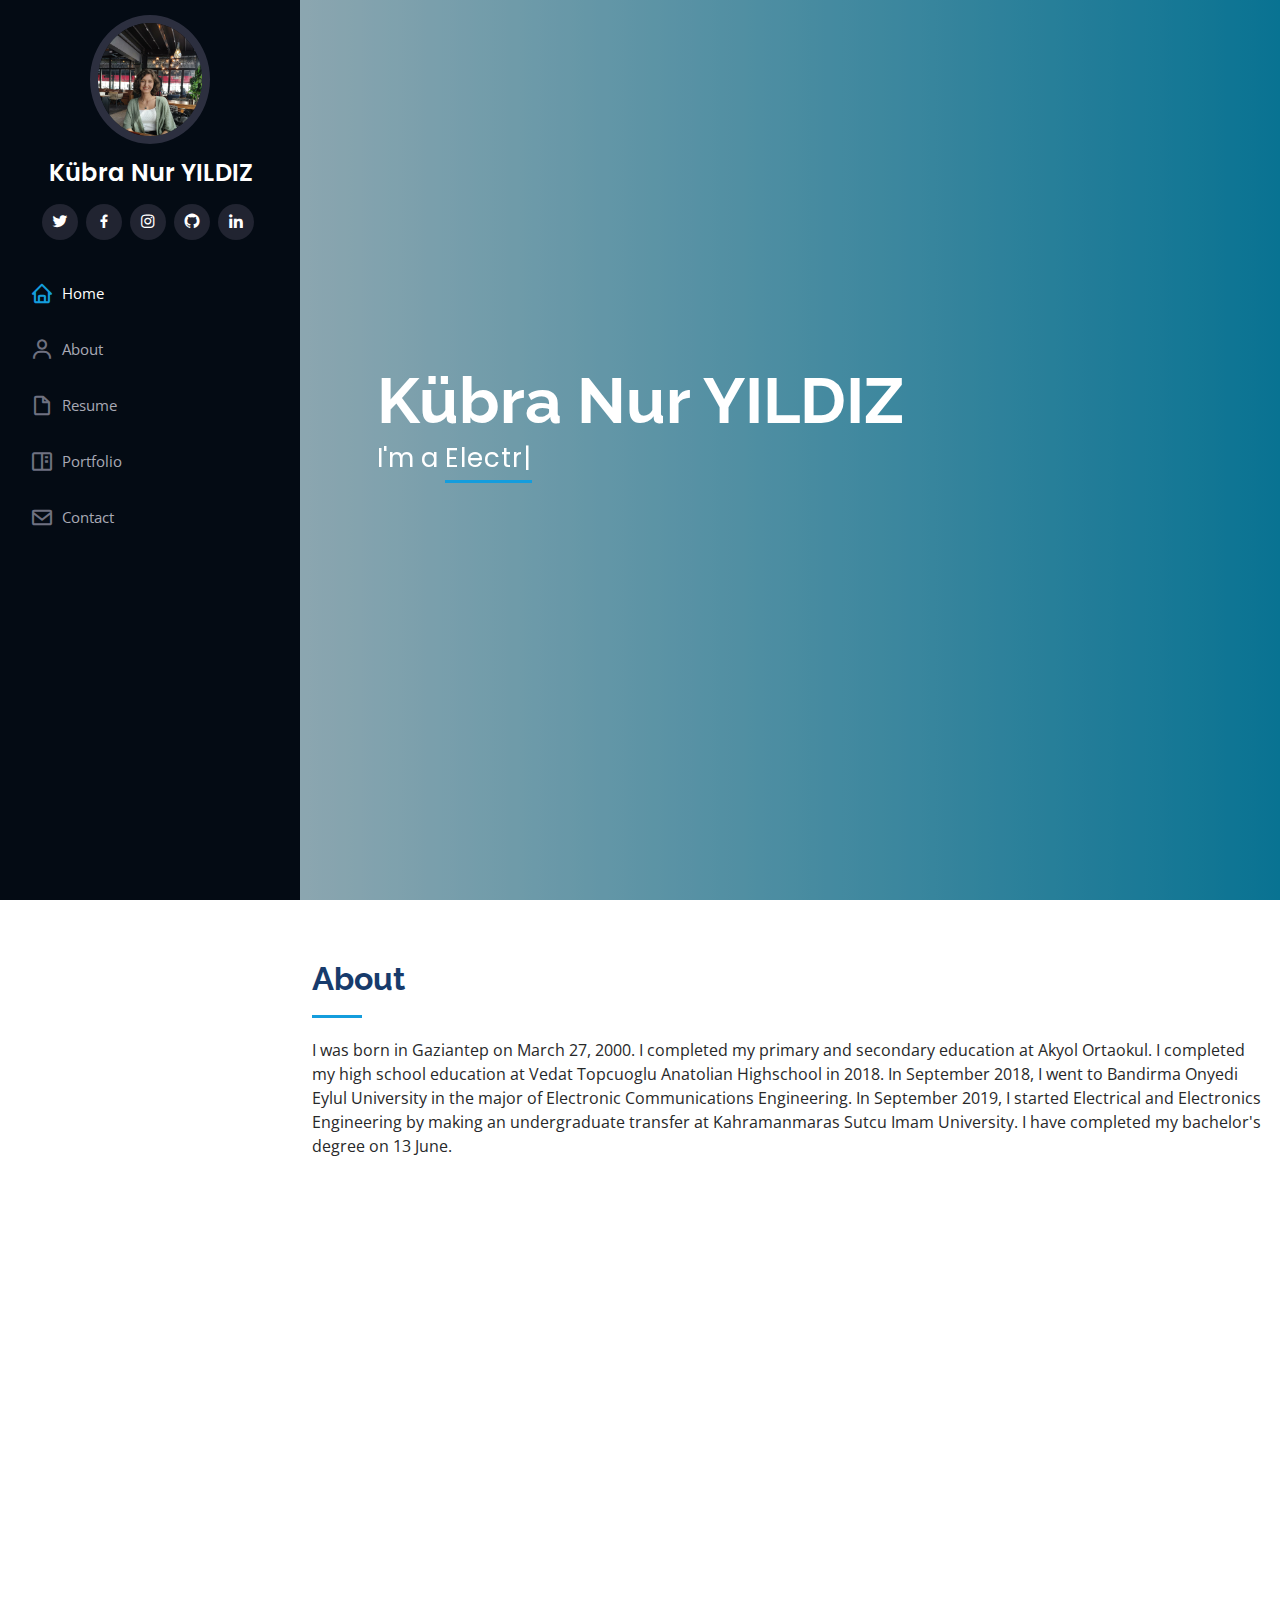
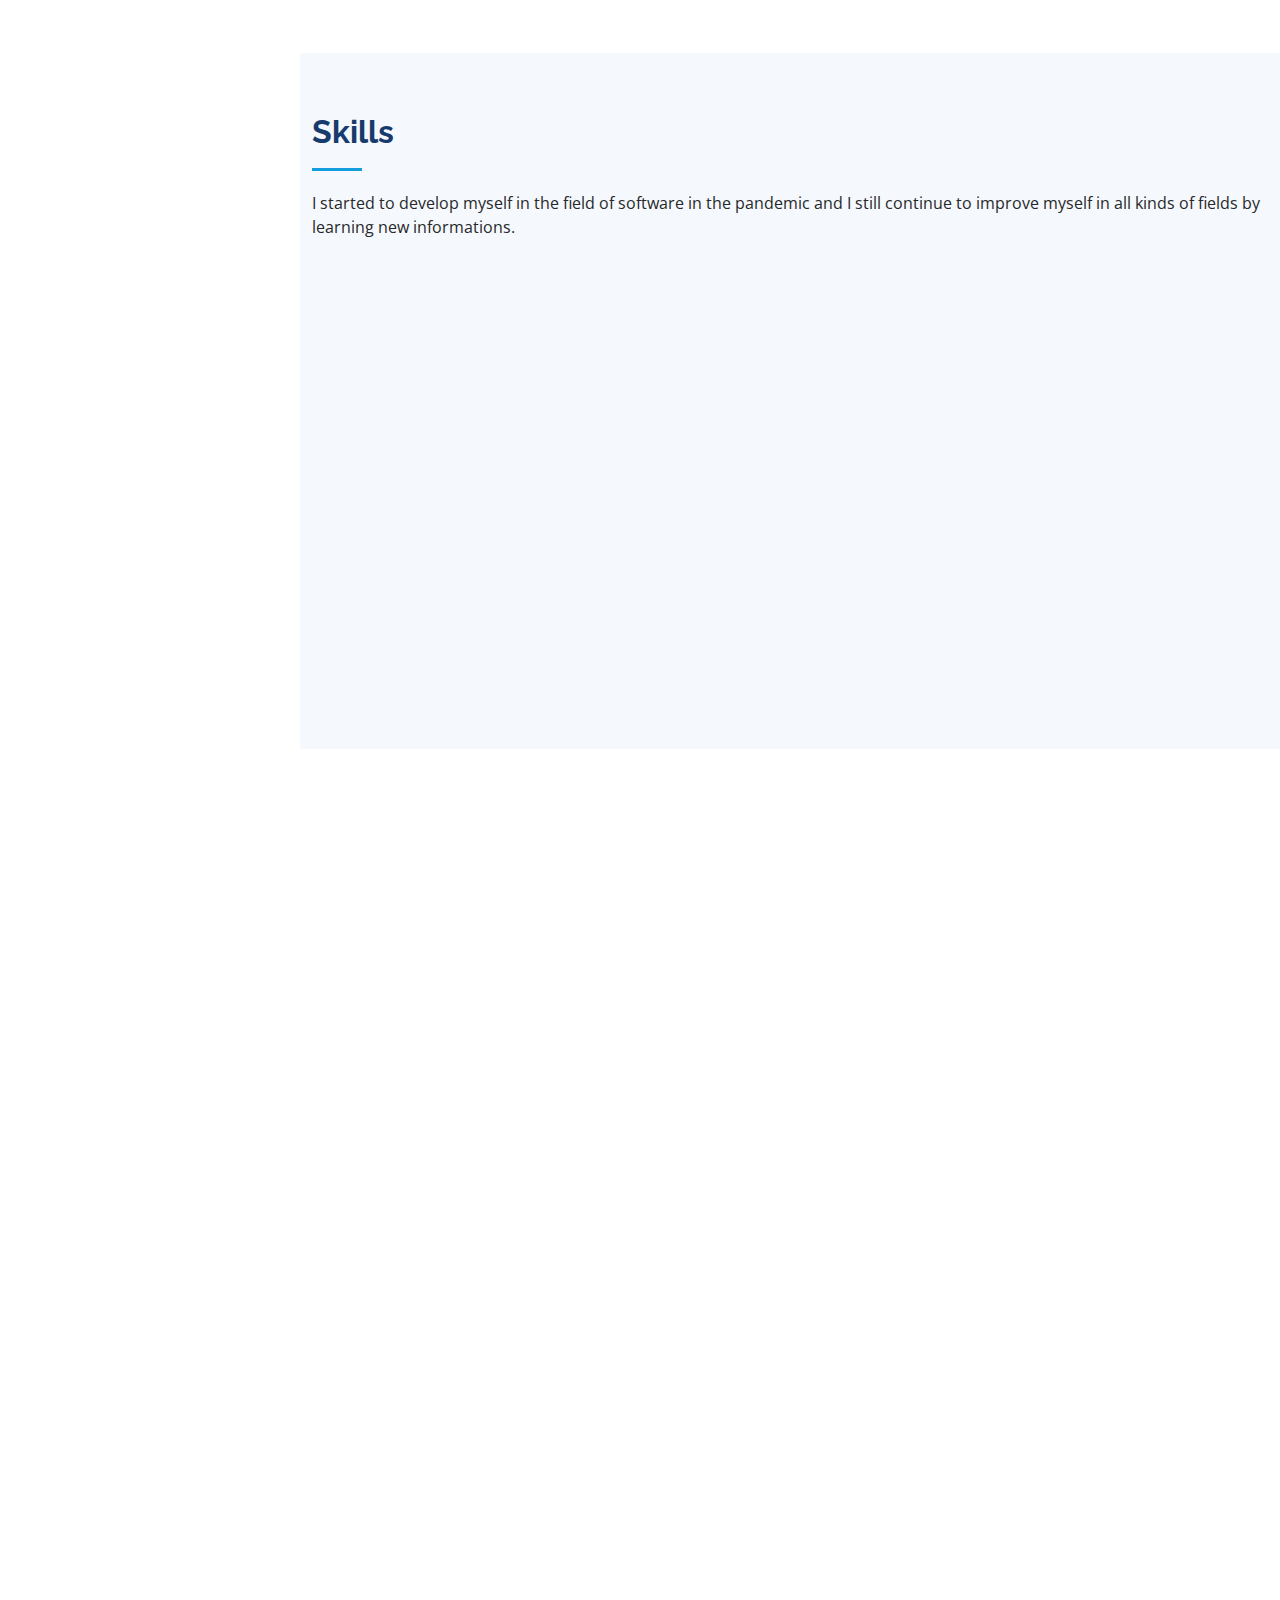
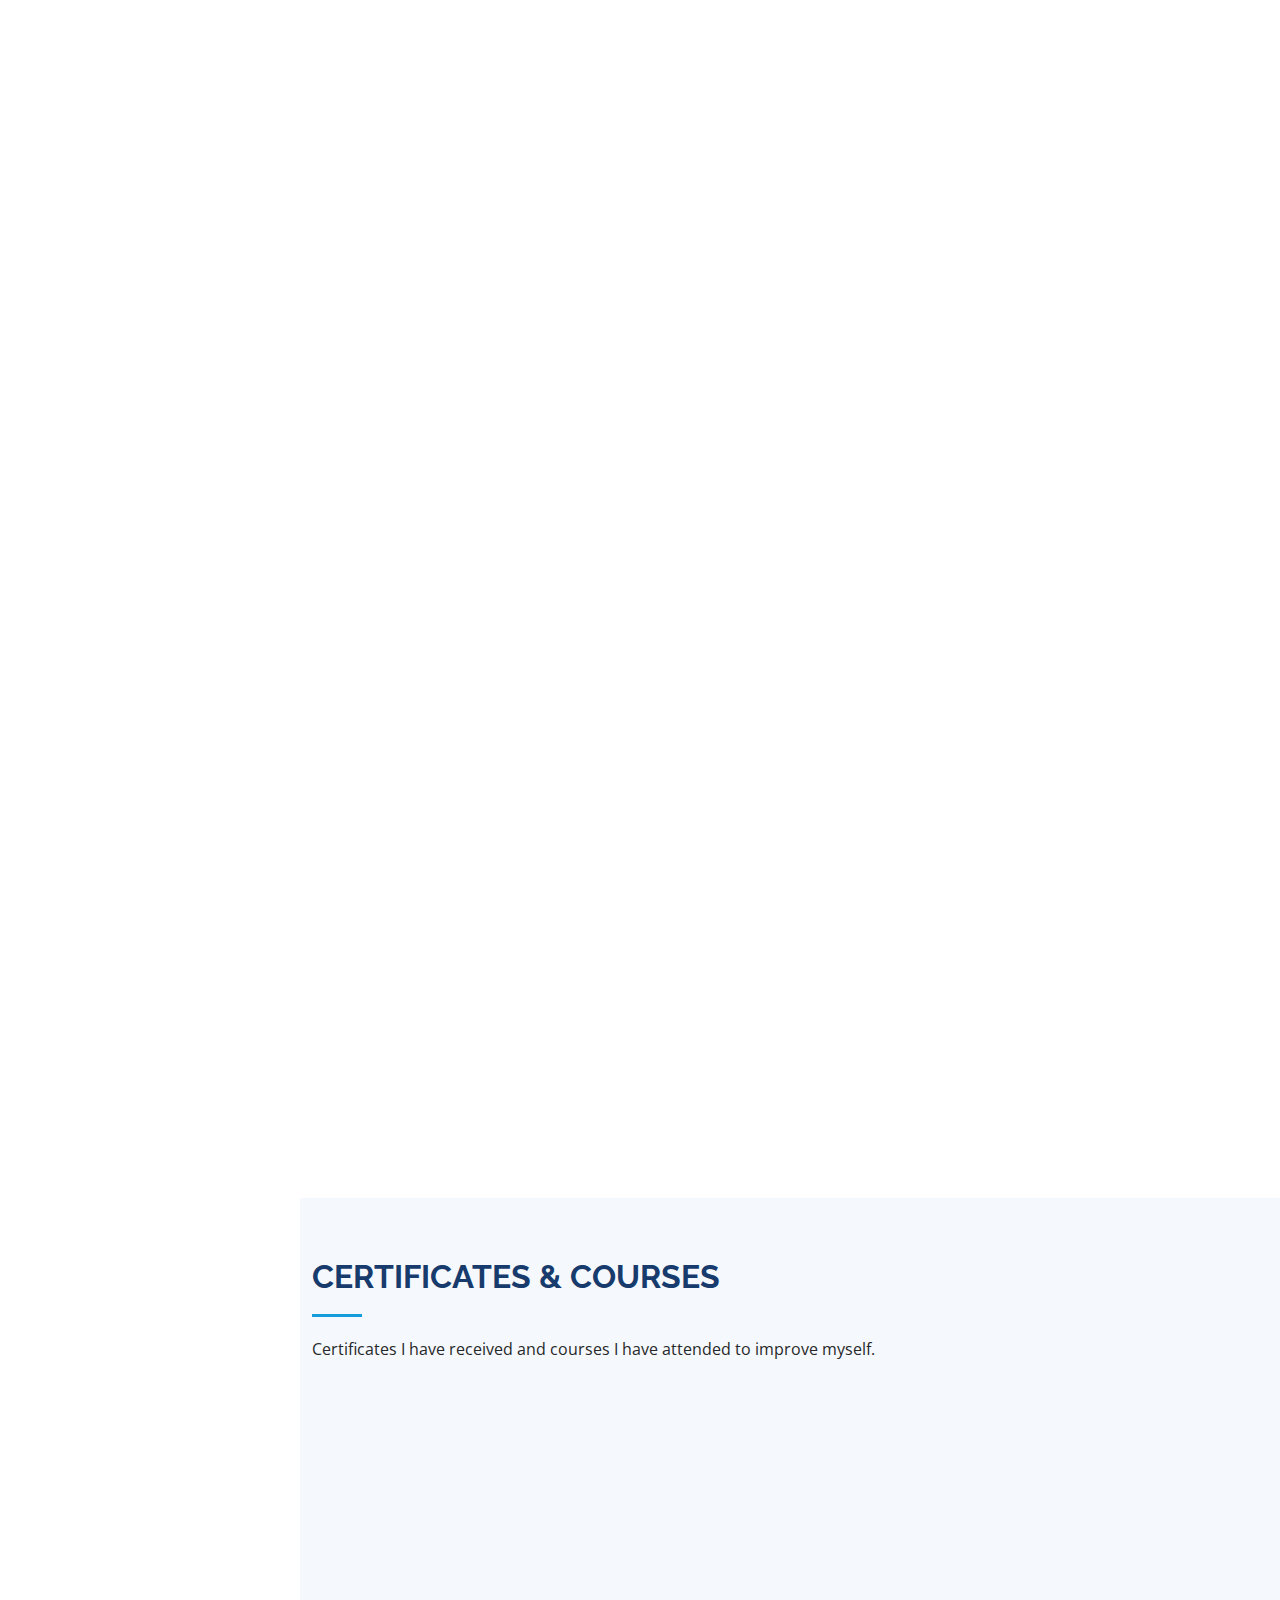
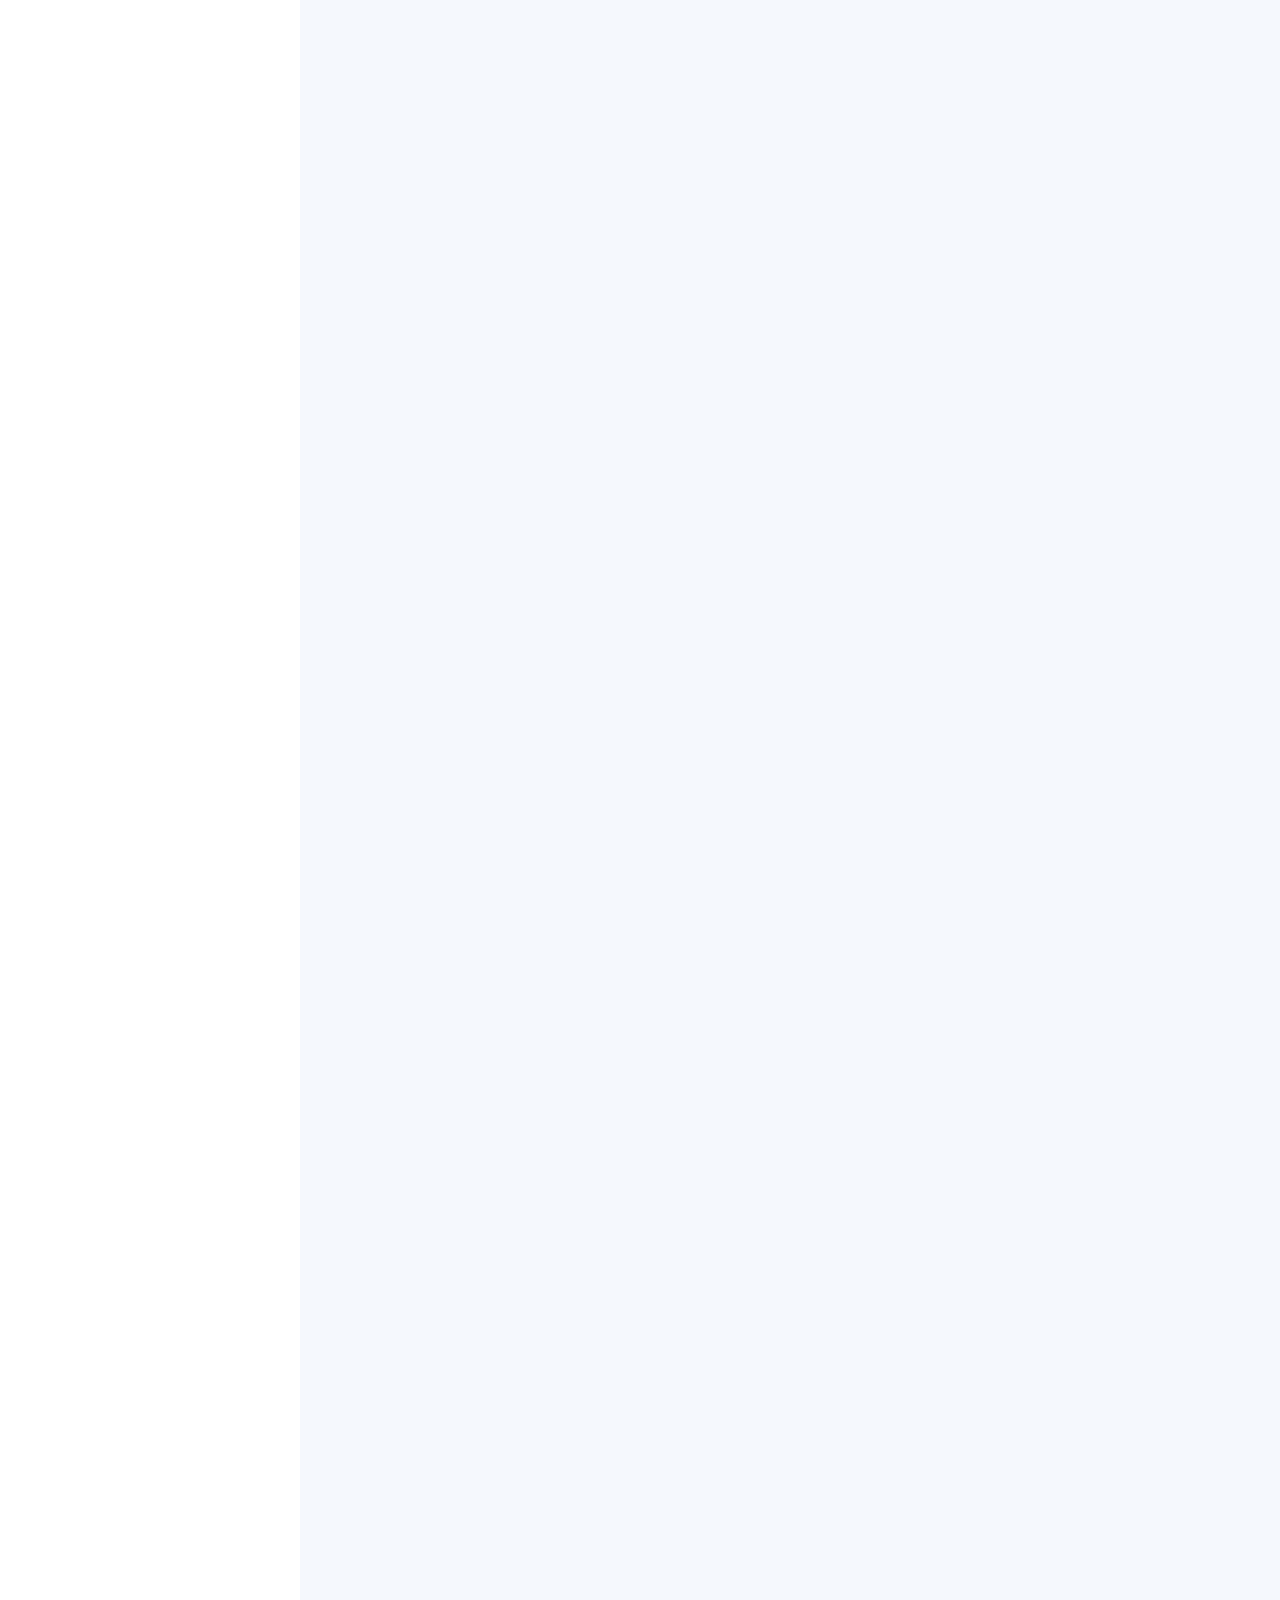
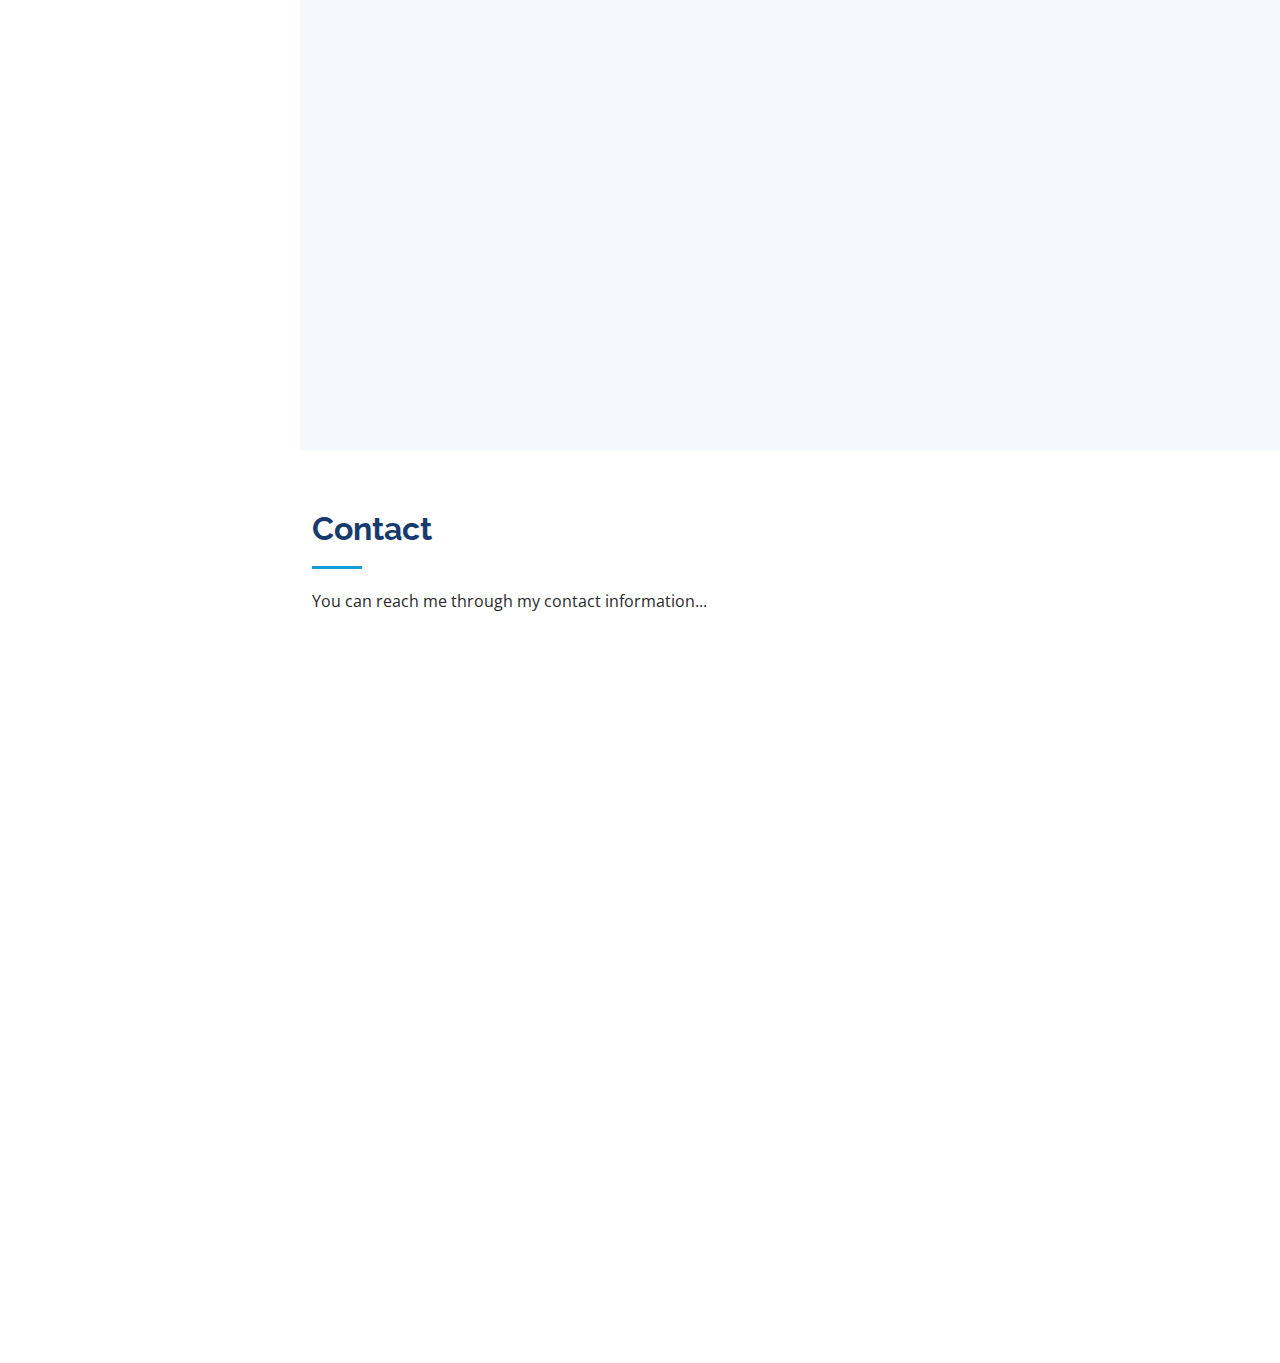
<file: index.html>
<!DOCTYPE html>
<html lang="en">

<head>
  <meta charset="utf-8">
  <meta content="width=device-width, initial-scale=1.0" name="viewport">

  <title>Kübra YILDIZ</title>
  <meta content="" name="description">
  <meta content="" name="keywords">

  <link href="assets/img/1096090.png" rel="icon">
  <link href="assets/img/1096090.png" rel="apple-touch-icon">

  <link
    href="https://fonts.googleapis.com/css?family=Open+Sans:300,300i,400,400i,600,600i,700,700i|Raleway:300,300i,400,400i,500,500i,600,600i,700,700i|Poppins:300,300i,400,400i,500,500i,600,600i,700,700i"
    rel="stylesheet">

  <link href="assets/vendor/aos/aos.css" rel="stylesheet">
  <link href="assets/vendor/bootstrap/css/bootstrap.min.css" rel="stylesheet">
  <link href="assets/vendor/bootstrap-icons/bootstrap-icons.css" rel="stylesheet">
  <link href="assets/vendor/boxicons/css/boxicons.min.css" rel="stylesheet">
  <link href="assets/vendor/glightbox/css/glightbox.min.css" rel="stylesheet">
  <link href="assets/vendor/swiper/swiper-bundle.min.css" rel="stylesheet">

  <link href="assets/css/style.css" rel="stylesheet">


</head>

<body>

  <i class="bi bi-list mobile-nav-toggle d-xl-none"></i>

  <header id="header">
    <div class="d-flex flex-column">

      <div class="profile">
        <img src="assets/img/ky.jpeg" alt="" class="img-fluid rounded-circle">
        <h1 class="text-light"><a href="index.html">Kübra Nur YILDIZ</a></h1>
        <div class="social-links mt-3 text-center">
          <a href="https://twitter.com/kbrayyildiz" class="twitter"><i class="bx bxl-twitter"></i></a>
          <a href="https://www.facebook.com/profile.php?id=100003188577427" class="facebook"><i
              class="bx bxl-facebook"></i></a>
          <a href="https://www.instagram.com/kbrayyildiz/?next=%2F" class="instagram"><i
              class="bx bxl-instagram"></i></a>
          <a href="https://github.com/kubrayyildiz" class="github"><i class="bx bxl-github"></i></a>
          <a href="https://www.linkedin.com/in/k%C3%BCbra-y%C4%B1ld%C4%B1z-6530011b2/" class="linkedin"><i
              class="bx bxl-linkedin"></i></a>
        </div>
      </div>

      <nav id="navbar" class="nav-menu navbar">
        <ul>
          <li><a href="#hero" class="nav-link scrollto active"><i class="bx bx-home"></i> <span>Home</span></a></li>
          <li><a href="#about" class="nav-link scrollto"><i class="bx bx-user"></i> <span>About</span></a></li>
          <li><a href="#resume" class="nav-link scrollto"><i class="bx bx-file-blank"></i> <span>Resume</span></a></li>
          <li><a href="#portfolio" class="nav-link scrollto"><i class="bx bx-book-content"></i>
              <span>Portfolio</span></a></li>
          <li><a href="#contact" class="nav-link scrollto"><i class="bx bx-envelope"></i> <span>Contact</span></a></li>
        </ul>
      </nav>
    </div>
  </header>

  <section id="hero" class="d-flex flex-column justify-content-center align-items-center">
    <div class="hero-container" data-aos="fade-in">
      <h1>Kübra Nur YILDIZ</h1>
      <p>I'm a <span class="typed" data-typed-items="Electrical-Electronics Engineer,Web Developer"></span></p>
    </div>
  </section>

  <main id="main">

    <section id="about" class="about">
      <div class="container">

        <div class="section-title">
          <h2>About</h2>
          <p>I was born in Gaziantep on March 27, 2000. I completed my primary and secondary education at Akyol
            Ortaokul. I completed my high school education at Vedat Topcuoglu Anatolian Highschool in 2018. In September 2018,
            I went to Bandirma Onyedi Eylul University in the major of Electronic Communications Engineering. In September 2019, I started
            Electrical and Electronics Engineering by making an undergraduate transfer at Kahramanmaras Sutcu Imam University.
            I have completed my bachelor's degree on 13 June.</p>
        </div>

        <div class="row">
          <div class="col-lg-4" data-aos="fade-right">
            <img src="assets/img/ky-2.jpeg" class="img-fluid" alt="">
          </div>
          <div class="col-lg-8 pt-4 pt-lg-0 content" data-aos="fade-left">
            <h3>Electrical-Electronics Engineer &amp; Web Developer.</h3>
            <p class="fst-italic">
              I graduated from Kahramanmaras Sutcu Imam University on 13 June 2022 as an Electrical and Electronics
              Engineer.
            </p>
            <div class="row">
              <div class="col-lg-6">
                <ul>
                  
                  <li><i class="bi bi-chevron-right"></i> <strong>City:</strong> <span>Turkiye,Bursa</span></li>
                </ul>
              </div>
              <div class="col-lg-6">
                <ul>
                  <li><i class="bi bi-chevron-right"></i> <strong>Email:</strong>
                    <span>kubrayildiz_27@hotmail.com</span>
                  </li>
                </ul>
              </div>
            </div>
           
          </div>
        </div>

      </div>
    </section>
    <section id="skills" class="skills section-bg">
      <div class="container">

        <div class="section-title">
          <h2>Skills</h2>
          <p>I started to develop myself in the field of software in the pandemic and I still continue to improve myself
            in all kinds of fields by learning new informations.</p>
        </div>

        <div class="row skills-content">

          <div class="col-lg-6" data-aos="fade-up">

            <div class="progress">
              <span class="skill">HTML <i class="val">100%</i></span>
              <div class="progress-bar-wrap">
                <div class="progress-bar" role="progressbar" aria-valuenow="100" aria-valuemin="0" aria-valuemax="100">
                </div>
              </div>
            </div>
            <div class="progress">
              <span class="skill">Microsoft Office <i class="val">100%</i></span>
              <div class="progress-bar-wrap">
                <div class="progress-bar" role="progressbar" aria-valuenow="100" aria-valuemin="0" aria-valuemax="100">
                </div>
              </div>
            </div>
            <div class="progress">
              <span class="skill">CSS <i class="val">100%</i></span>
              <div class="progress-bar-wrap">
                <div class="progress-bar" role="progressbar" aria-valuenow="100" aria-valuemin="0" aria-valuemax="100">
                </div>
              </div>
            </div>
            <div class="progress">
              <span class="skill">Ardiuno <i class="val">90%</i></span>
              <div class="progress-bar-wrap">
                <div class="progress-bar" role="progressbar" aria-valuenow="90" aria-valuemin="0" aria-valuemax="100">
                </div>
              </div>
            </div>
            <div class="progress">
              <span class="skill">JavaScript <i class="val">85%</i></span>
              <div class="progress-bar-wrap">
                <div class="progress-bar" role="progressbar" aria-valuenow="85" aria-valuemin="0" aria-valuemax="100">
                </div>
              </div>
            </div>

          </div>

          <div class="col-lg-6" data-aos="fade-up" data-aos-delay="100">

            <div class="progress">
              <span class="skill">React <i class="val">80%</i></span>
              <div class="progress-bar-wrap">
                <div class="progress-bar" role="progressbar" aria-valuenow="80" aria-valuemin="0" aria-valuemax="100">
                </div>
              </div>
            </div>
            <div class="progress">
              <span class="skill">Linux <i class="val">70%</i></span>
              <div class="progress-bar-wrap">
                <div class="progress-bar" role="progressbar" aria-valuenow="70" aria-valuemin="0" aria-valuemax="100">
                </div>
              </div>
            </div>
            <div class="progress">
              <span class="skill">Python <i class="val">60%</i></span>
              <div class="progress-bar-wrap">
                <div class="progress-bar" role="progressbar" aria-valuenow="60" aria-valuemin="0" aria-valuemax="100">
                </div>
              </div>
            </div>
            <div class="progress">
              <span class="skill">C++ <i class="val">50%</i></span>
              <div class="progress-bar-wrap">
                <div class="progress-bar" role="progressbar" aria-valuenow="50" aria-valuemin="0" aria-valuemax="100">
                </div>
              </div>
            </div>
            <div class="progress">
              <span class="skill">Proteus <i class="val">50%</i></span>
              <div class="progress-bar-wrap">
                <div class="progress-bar" role="progressbar" aria-valuenow="50" aria-valuemin="0" aria-valuemax="100">
                </div>
              </div>
            </div>
            <div class="progress">
              <span class="skill">Unity <i class="val">50%</i></span>
              <div class="progress-bar-wrap">
                <div class="progress-bar" role="progressbar" aria-valuenow="50" aria-valuemin="0" aria-valuemax="100">
                </div>
              </div>
            </div>
            <div class="progress">
              <span class="skill">Ros <i class="val">40%</i></span>
              <div class="progress-bar-wrap">
                <div class="progress-bar" role="progressbar" aria-valuenow="40" aria-valuemin="0" aria-valuemax="100">
                </div>
              </div>
            </div>
          </div>

        </div>
      </div>
    </section>
   
    <section id="resume" class="resume">
      <div class="container">

        <div class="row">
          <div class="col-lg-6" data-aos="fade-up">
            <h3 class="resume-title">Sumary</h3>
            <div class="resume-item pb-0">
              <h4>Kübra Nur YILDIZ</h4>
              <p><em>I completed my first internship experience in TEIAS 12. Bolge Mudurlugu, and I
                  completed my second internship in SOLEN as electrical and electronics engineer in the
                  crew of maintenance and repair. I have IHA-1 licence that I took before pandemic. I
                  have started to improve myself about software in the pandemic season. I worked in the
                  software firm on the topics of HTML, CSS, JS in season of the last grade at the university,
                  and I have countinued to improve my software skills and then I attended the course of
                  Digital Transformation of 12 weeks that have an agreement of the Gaziantep Chamber of
                  Industry with GIZ. By this means, I had a work opportunity in the crew of R&D Engineer of Boyar
                  Kimya. But right now, I am not thinking of a city change for a new job, a new start, by quitting my job due to the 6 February earthquake. I'm an open-minded about
                  research, criticism and improving and I trust my discipline. And also I'm an open to learning person. I'm very
                  interested in electricity or electric topics. Thank you very much.</em></p>
              <ul>
                <li>Turkiye,Bursa</li>
                <li>kubrayildiz_27@hotmail.com</li>
              </ul>
            </div>

            <h3 class="resume-title">Education</h3>
            <div class="resume-item">
              <h4>Bachelor of Electrical &amp; Electronics Engineer</h4>
              <h5>2019 - 2022</h5>
              <p><em>KahramanMaraş Sütçü İmam University,KahramanMaraş</em></p>
            </div>
            <div class="resume-item">
              <h4>Bachelor of Electronics &amp; Comminication Engineer</h4>
              <h5>2018 - 2019</h5>
              <p><em>Bandirma Onyedi Eylül University,Balikesir</em></p>
            </div>
            <h3 class="resume-title">Graduation Project</h3>
            <div class="resume-item">
        
              <p><em>The device of the forest fire detection:</h5>The device of the forest fire detection
                I connected the fire sensors to the esp 9286 card, which is the wifi module NodeMCU, so
                that I provided to receive the notifications to the phone</em></p>
            </div>
          
          </div>
          <div class="col-lg-6" data-aos="fade-up" data-aos-delay="100">
            <h3 class="resume-title">Professional Experience</h3>
            <div class="resume-item">
              <h4>TMMPRESS
              </h4>
              <h5>Project Engineer</h5>
              <h5>March 2023 - I'm still working
                </h4>
                <p><em>Bursa,Kayapa </em></p>
                <ul>
                  <li>I started to work as a project engineer at Tmmpress maintenance and repair company.</li>
                 
                </ul>
            </div>
            <div class="resume-item">
              <h4>SERA MEKATRONİK
              </h4>
              <h5>Electrical-Electronics Engineer</h5>
              <h5>January 2023 - February 2023
                </h4>
                <p><em>Gaziantep,Sehitkamil </em></p>
                <ul>
                  <li>I left the sales engineer position due to the 6 February 2023 earthquake. I had a short period of experience in preparing proposals for the sale of Tumurly brand wind turbines, of which we are the distributor.</li>
                 
                </ul>
            </div>
            <div class="resume-item">
              <h4>T3 VAKFI
              </h4>
              <h5>CYBER SECURITY  &amp; ENERGY TECHNOLOGIES TRAINER</h5>
              <h5>November 2022- April 2023
                </h4>
                <p><em>Gaziantep,Sahinbey </em></p>
                <ul>
                  <li>In my spare time, I give the lessons of cyber security as online lessons and I give the lesson of energy technologies as face-to-face to secondary school students in total of 8 hours a week. </li>
                </ul>
            </div>
           
            <div class="resume-item">
              <h4>BOYAR KİMYA
              </h4>
              <h5>R&D Engineer</h5>
              <h5>June 2022- December 2022
                </h4>
                <p><em>Gaziantep,Şehitkamil </em></p>
                <ul>
                  <li>I have taken actions to reduce costs for existing products or to extend these lifestyles.</li>
                  <li>Conducted market research and trend analysis. </li>
                  <li>I developed products suitable for trends.</li>
                  <li>I managed the new designs and product managements.</li>
                  <li>I coordinated with the relevant department.</li>
                </ul>
            </div>

            <div class="resume-item">
              <h4>HEXAOPS
              </h4>
              <h5>Web Developer</h5>
              <h5>September 2021- February 2022
                </h4>
                <p><em>Kahramanmaras,Dulkadiroglu </em></p>
                <ul>
                  <li>I experienced and gained knowledge about HTML, CSS, JS,REACT in this place where I work as
                    volunteer.</li>
                </ul>
            </div>
            <div class="resume-item">
              <h4>ŞÖLEN ÇİKOLATA
              </h4>
              <h5>Intern Engineer</h5>
              <h5>July 2021 – September 2021
                </h4>
                <p><em>Gaziantep,Sehitkamil </em></p>
                <ul>
                  <li>I completed my obligation and volunteer internship about 2 months in the department of
                    the maintenance and repair. </li>
                  <li>I improved myself by learning the planned maintanance of the equipments and various
                    machines working with electricity alongside of the electricity systems.</li>
                </ul>
            </div>
            <div class="resume-item">
              <h4>TEİAŞ 12.BÖLGE MÜDÜRLÜĞÜ
              </h4>
              <h5>Intern Engineer</h5>
              <h5>June 2020 – July 2020
                </h4>
                <p><em>Gaziantep,Şehitkamil </em></p>
                <ul>
                  <li>I improved myself in this department by being responsible in the integrated with current
                    systems with new business systems design and in the processing in the way of nicely of the
                    systems. </li>
                </ul>
            </div>
          </div>
        </div>

      </div>
    </section>

    <section id="portfolio" class="portfolio section-bg">
      <div class="container">
        <div class="section-title">
          <h2>CERTIFICATES &amp; COURSES</h2>
          <p>Certificates I have received and courses I have attended to improve myself.</p>
        </div>

        <div class="row" data-aos="fade-up">
          <div class="col-lg-12 d-flex justify-content-center">
            <ul id="portfolio-flters">
              <li data-filter="*" class="filter-active">All</li>
              <li data-filter=".filter-CERTIFICATES">CERTIFICATES</li>
              <li data-filter=".filter-COURSES">COURSES</li>
            </ul>
          </div>
        </div>

        <div class="row portfolio-container" data-aos="fade-up" data-aos-delay="100">

          <div class="col-lg-4 col-md-6 portfolio-item filter-CERTIFICATES">
            <div class="portfolio-wrap">
              <img src="assets/img/ky/Arduino_ile_Mikrodenetleyiciler_3_(Sensörden_Veri_Okuma)-Sertifika_77904-1.jpg"
                class="img-fluid" alt="">
              <div class="portfolio-links">
                <a href="assets/img/ky/Arduino_ile_Mikrodenetleyiciler_3_(Sensörden_Veri_Okuma)-Sertifika_77904-1.jpg"
                  data-gallery="portfolioGallery" class="portfolio-lightbox" title="Arduino"><i
                    class="bx bx-plus"></i></a>
              </div>
            </div>
          </div>
          <div class="row portfolio-container" data-aos="fade-up" data-aos-delay="100">

            <div class="col-lg-4 col-md-6 portfolio-item filter-CERTIFICATES">
              <div class="portfolio-wrap">
                <img src="assets/img/ky/unity1.png"
                  class="img-fluid" alt="">
                <div class="portfolio-links">
                  <a href="assets/img/ky/unity1.png"
                    data-gallery="portfolioGallery" class="portfolio-lightbox" title="Unity 101"><i
                      class="bx bx-plus"></i></a>
                </div>
              </div>
            </div>
          <div class="col-lg-4 col-md-6 portfolio-item filter-CERTIFICATES">
            <div class="portfolio-wrap">
              <img src="assets/img/ky/Genel_İş_Sağlığı_ve_Güvenliği_-Sertifika_65389-1.jpg" class="img-fluid" alt="">
              <div class="portfolio-links">
                <a href="assets/img/ky/Genel_İş_Sağlığı_ve_Güvenliği_-Sertifika_65389-1.jpg"
                  data-gallery="portfolioGallery" class="portfolio-lightbox" title="İş Sağlığı ve Güvenliği"><i
                    class="bx bx-plus"></i></a>
              </div>
            </div>
          </div>
          <div class="col-lg-4 col-md-6 portfolio-item filter-CERTIFICATES">
            <div class="portfolio-wrap">
              <img src="assets/img/ky/deneyapsiber.png" class="img-fluid" alt="">
              <div class="portfolio-links">
                <a href="assets/img/ky/deneyapsiber.png"
                  data-gallery="portfolioGallery" class="portfolio-lightbox" title="Siber Güvenlik Eğitmenliği"><i
                    class="bx bx-plus"></i></a>
              </div>
            </div>
          </div>
          <div class="col-lg-4 col-md-6 portfolio-item filter-COURSES">
            <div class="portfolio-wrap">
              <img src="assets/img/ky/gso.jpg.jpeg" class="img-fluid" alt="">
              <div class="portfolio-links">
                <a href="assets/img/ky/gso.jpg.jpeg" data-gallery="portfolioGallery" class="portfolio-lightbox"
                  title="Dijital Dönüşüm Uzmanlığı"><i class="bx bx-plus"></i></a>
              </div>
            </div>
          </div>
          <div class="col-lg-4 col-md-6 portfolio-item filter-CERTIFICATES">
            <div class="portfolio-wrap">
              <img src="assets/img/ky/HTML5_ile_Web_Geli_tirme_Sertifika-1.jpg" class="img-fluid" alt="">
              <div class="portfolio-links">
                <a href="assets/img/ky/HTML5_ile_Web_Geli_tirme_Sertifika-1.jpg" data-gallery="portfolioGallery"
                  class="portfolio-lightbox" title="HTML5"><i class="bx bx-plus"></i></a>
              </div>
            </div>
          </div>
          <div class="col-lg-4 col-md-6 portfolio-item filter-COURSES">
            <div class="portfolio-wrap">
              <img src="assets/img/ky/iha.jpg.jpeg" class="img-fluid" alt="">
              <div class="portfolio-links">
                <a href="assets/img/ky/iha.jpg.jpeg" data-gallery="portfolioGallery" class="portfolio-lightbox"
                  title="İha-1 Ehliyet"><i class="bx bx-plus"></i></a>
              </div>
            </div>
          </div>
          <div class="col-lg-4 col-md-6 portfolio-item filter-COURSES">
            <div class="portfolio-wrap">
              <img src="assets/img/ky/ing.jpg.jpeg" class="img-fluid" alt="">
              <div class="portfolio-links">
                <a href="assets/img/ky/ing.jpg.jpeg" data-gallery="portfolioGallery" class="portfolio-lightbox"
                  title="İngilizce "><i class="bx bx-plus"></i></a>
              </div>
            </div>
          </div>
          <div class="col-lg-4 col-md-6 portfolio-item filter-CERTIFICATES">
            <div class="portfolio-wrap">
              <img src="assets/img/ky/İşe_Alım_Süreci-Sertifika_65703-1.jpg" class="img-fluid" alt="">
              <div class="portfolio-links">
                <a href="assets/img/ky/İşe_Alım_Süreci-Sertifika_65703-1.jpg" data-gallery="portfolioGallery"
                  class="portfolio-lightbox" title="İşe Alım,Mülakat"><i class="bx bx-plus"></i></a>
              </div>
            </div>
          </div>
          <div class="col-lg-4 col-md-6 portfolio-item filter-CERTIFICATES">
            <div class="portfolio-wrap">
              <img src="assets/img/ky/Kübra Nur Yıldız-Arduino101-1.jpg" class="img-fluid" alt="">
              <div class="portfolio-links">
                <a href="assets/img/ky/Kübra Nur Yıldız-Arduino101-1.jpg" data-gallery="portfolioGallery"
                  class="portfolio-lightbox" title="Arduino"><i class="bx bx-plus"></i></a>
              </div>
            </div>
          </div>
          <div class="col-lg-4 col-md-6 portfolio-item filter-CERTIFICATES">
            <div class="portfolio-wrap">
              <img src="assets/img/ky/Kübra Nur Yıldız-React101-1.jpg" class="img-fluid" alt="">
              <div class="portfolio-links">
                <a href="assets/img/ky/Kübra Nur Yıldız-React101-1.jpg" data-gallery="portfolioGallery"
                  class="portfolio-lightbox" title="React"><i class="bx bx-plus"></i></a>
              </div>
            </div>
          </div>
          <div class="col-lg-4 col-md-6 portfolio-item filter-CERTIFICATES">
            <div class="portfolio-wrap">
              <img src="assets/img/ky/Kübra Nur Yıldız-Siber Güvenlik101-1.jpg" class="img-fluid" alt="">
              <div class="portfolio-links">
                <a href="assets/img/ky/Kübra Nur Yıldız-Siber Güvenlik101-1.jpg" data-gallery="portfolioGallery"
                  class="portfolio-lightbox" title="Siber Güvenlik"><i class="bx bx-plus"></i></a>
              </div>
            </div>
          </div>

          <div class="col-lg-4 col-md-6 portfolio-item filter-CERTIFICATES">
            <div class="portfolio-wrap">
              <img src="assets/img/ky/Liderlik_-Sertifika_65705-1.jpg" class="img-fluid" alt="">
              <div class="portfolio-links">
                <a href="assets/img/ky/Liderlik_-Sertifika_65705-1.jpg" data-gallery="portfolioGallery"
                  class="portfolio-lightbox" title="Liderlik"><i class="bx bx-plus"></i></a>
              </div>
            </div>
          </div>

          <div class="col-lg-4 col-md-6 portfolio-item filter-COURSES">
            <div class="portfolio-wrap">
              <img src="assets/img/ky/meb-sertifika-bilgileri-sorgulama-1.jpg" class="img-fluid" alt="">
              <div class="portfolio-links">
                <a href="assets/img/ky/meb-sertifika-bilgileri-sorgulama-1.jpg" data-gallery="portfolioGallery"
                  class="portfolio-lightbox" title="Ardiuno"><i class="bx bx-plus"></i></a>
              </div>
            </div>
          </div>

          <div class="col-lg-4 col-md-6 portfolio-item filter-CERTIFICATES">
            <div class="portfolio-wrap">
              <img src="assets/img/ky/Python_Programlama___1-Sertifika_78993-1.jpg" class="img-fluid" alt="">
              <div class="portfolio-links">
                <a href="assets/img/ky/Python_Programlama___1-Sertifika_78993-1.jpg" data-gallery="portfolioGallery"
                  class="portfolio-lightbox" title="Python"><i class="bx bx-plus"></i></a>
              </div>
            </div>
          </div>

          <div class="col-lg-4 col-md-6 portfolio-item filter-CERTIFICATES">
            <div class="portfolio-wrap">
              <img src="assets/img/ky/Temel_Elektronik-Sertifika_65330-1.jpg" class="img-fluid" alt="">
              <div class="portfolio-links">
                <a href="assets/img/ky/Temel_Elektronik-Sertifika_65330-1.jpg" data-gallery="portfolioGallery"
                  class="portfolio-lightbox" title="Elektronik"><i class="bx bx-plus"></i></a>
              </div>
            </div>
          </div>



        </div>

      </div>
    </section>
    <!-- <section id="resume" class="resume">
      <div class="container">

        <div class="row">
          <div class="col-lg-6" data-aos="fade-up">
            <h3 class="resume-title">Sumary</h3>
            <div class="resume-item pb-0">
              <h4>Kübra Nur YILDIZ</h4>
              <p><em>I completed my first internship experience in TEIAS 12. Bolge Mudurlugu, and I
                  completed my second internship in SOLEN as electrical and electronics engineer in the
                  crew of maintenance and repair. I have IHA-1 licence that I took before pandemic. I
                  have started to improve myself about software in the pandemic season. I worked in the
                  software firm on the topics of HTML, CSS, JS in season of the last grade at the university,
                  and I have countinued to improve my software skills and then I attended the course of
                  Digital Transformation of 12 weeks that have an agreement of the Gaziantep Chamber of
                  Industry with GIZ. By this means, I had a work opportunity in the crew of R&D Engineer of Boyar
                  Kimya. But right now, I am not thinking of a city change for a new job, a new start, by quitting my job due to the 6 February earthquake. I'm an open-minded about
                  research, criticism and improving and I trust my discipline. And also I'm an open to learning person. I'm very
                  interested in electricity or electric topics. Thank you very much.</em></p>
              <ul>
                <li>Turkiye,Gaziantep</li>
                <li>kubrayildiz_27@hotmail.com</li>
              </ul>
            </div>

            <h3 class="resume-title">Education</h3>
            <div class="resume-item">
              <h4>Bachelor of Electrical &amp; Electronics Engineer</h4>
              <h5>2019 - 2022</h5>
              <p><em>KahramanMaraş Sütçü İmam University,KahramanMaraş</em></p>
            </div>
            <div class="resume-item">
              <h4>Bachelor of Electronics &amp; Comminication Engineer</h4>
              <h5>2018 - 2019</h5>
              <p><em>Bandirma Onyedi Eylül University,Balikesir</em></p>
            </div>
            <h3 class="resume-title">Graduation Project</h3>
            <div class="resume-item">
        
              <p><em>The device of the forest fire detection:</h5>The device of the forest fire detection
                I connected the fire sensors to the esp 9286 card, which is the wifi module NodeMCU, so
                that I provided to receive the notifications to the phone</em></p>
            </div>
          
          </div>
          <div class="col-lg-6" data-aos="fade-up" data-aos-delay="100">
            <h3 class="resume-title">Professional Experience</h3>
            <div class="resume-item">
              <h4>SERA MEKATRONİK
              </h4>
              <h5>Electrical-Electronics Engineer</h5>
              <h5>January 2023 - February 2023
                </h4>
                <p><em>Gaziantep,Sehitkamil </em></p>
                <ul>
                  <li>I left the sales engineer position due to the 6 February 2023 earthquake. I had a short period of experience in preparing proposals for the sale of Tumurly brand wind turbines, of which we are the distributor.</li>
                 
                </ul>
            </div>
            <div class="resume-item">
              <h4>T3 VAKFI
              </h4>
              <h5>CYBER SECURITY  &amp; ENERGY TECHNOLOGIES TRAINER</h5>
              <h5>November 2022- March 2023
                </h4>
                <p><em>Gaziantep,Sahinbey </em></p>
                <ul>
                  <li>In my spare time, I give the lessons of cyber security as online lessons and I give the lesson of energy technologies as face-to-face to secondary school students in total of 8 hours a week. </li>
                </ul>
            </div>
           
            <div class="resume-item">
              <h4>BOYAR KİMYA
              </h4>
              <h5>R&D Engineer</h5>
              <h5>June 2022- December 2022
                </h4>
                <p><em>Gaziantep,Şehitkamil </em></p>
                <ul>
                  <li>I have taken actions to reduce costs for existing products or to extend these lifestyles.</li>
                  <li>Conducted market research and trend analysis. </li>
                  <li>I developed products suitable for trends.</li>
                  <li>I managed the new designs and product managements.</li>
                  <li>I coordinated with the relevant department.</li>
                </ul>
            </div>

            <div class="resume-item">
              <h4>HEXAOPS
              </h4>
              <h5>Web Developer</h5>
              <h5>September 2021- February 2022
                </h4>
                <p><em>Kahramanmaras,Dulkadiroglu </em></p>
                <ul>
                  <li>I experienced and gained knowledge about HTML, CSS, JS,REACT in this place where I work as
                    volunteer.</li>
                </ul>
            </div>
            <div class="resume-item">
              <h4>ŞÖLEN ÇİKOLATA
              </h4>
              <h5>Intern Engineer</h5>
              <h5>July 2021 – September 2021
                </h4>
                <p><em>Gaziantep,Sehitkamil </em></p>
                <ul>
                  <li>I completed my obligation and volunteer internship about 2 months in the department of
                    the maintenance and repair. </li>
                  <li>I improved myself by learning the planned maintanance of the equipments and various
                    machines working with electricity alongside of the electricity systems.</li>
                </ul>
            </div>
            <div class="resume-item">
              <h4>TEİAŞ 12.BÖLGE MÜDÜRLÜĞÜ
              </h4>
              <h5>Intern Engineer</h5>
              <h5>June 2020 – July 2020
                </h4>
                <p><em>Gaziantep,Şehitkamil </em></p>
                <ul>
                  <li>I improved myself in this department by being responsible in the integrated with current
                    systems with new business systems design and in the processing in the way of nicely of the
                    systems. </li>
                </ul>
            </div>
          </div>
        </div>

      </div>
    </section> -->
    <section id="testimonials" class="testimonials section-bg">
      <div class="container" data-aos="fade-up">

        <div class="section-title">
          <h2>REFERENCES</h2>
        </div>

        <div class="testimonials-slider swiper" data-aos="fade-up" data-aos-delay="100">
          <div class="swiper-wrapper">

            <div class="swiper-slide">
              <div class="testimonial-item">
                <h3>KORAY TÜMTÜRK</h3>
                <h3>Electrical Maintenance Manager
                </h3>
                <h4>ŞÖLEN GIDA</h4>
                <p>
                  <i class="bx bxs-quote-alt-left quote-icon-left"></i>
                  +90 530 371 6453
                  <i class="bx bxs-quote-alt-right quote-icon-right"></i>
                </p>
              </div>
            </div>
            <div class="swiper-slide">
              <div class="testimonial-item">
                <h3>BENGÜSU YOLDAS</h3>
                <h3>Human Resources Specialist
                </h3>
                <h4>ŞÖLEN GIDA</h4>
                <p>
                  <i class="bx bxs-quote-alt-left quote-icon-left"></i>
                  +90 538 014 2452
                  <i class="bx bxs-quote-alt-right quote-icon-right"></i>
                </p>
              </div>
            </div>

            <div class="swiper-slide">
              <div class="testimonial-item">
                <h3>İDRİS AKTAŞ
                </h3>
                <h3>R&D Manager
                </h3>
                <h4>BOYAR TEKSTİL/EPİK ROBOTİK
                </h4>
                <p>
                  <i class="bx bxs-quote-alt-left quote-icon-left"></i>
                  +90 554 782 3870
                  <i class="bx bxs-quote-alt-right quote-icon-right"></i>
                </p>
              </div>
            </div>
          </div>
          <div class="swiper-pagination"></div>
        </div>

      </div>
    </section>
    <section id="contact" class="contact">
      <div class="container">

        <div class="section-title">
          <h2>Contact</h2>
          <p>You can reach me through my contact information...</p>
        </div>

        <div class="row" data-aos="fade-in">

          <div class="col-lg-5 d-flex align-items-stretch">
            <div class="info">
              <div class="address">
                <i class="bi bi-geo-alt"></i>
                <h4>Location:</h4>
                <p>Bursa,Sahinbey</p>
              </div>

              <div class="email">
                <i class="bi bi-envelope"></i>
                <h4>Email:</h4>
                <p>kubrayildiz_27@hotmail.com</p>
              </div>

             
              <iframe
                src="https://maps.google.com/maps?width=600&amp;height=400&amp;hl=en&amp;q=akkent&amp;t=h&amp;z=14&amp;ie=UTF8&amp;iwloc=B&amp;output=embed"
                frameborder="0" style="border:0; width: 100%; height: 290px;" allowfullscreen></iframe>
            </div>

          </div>

          <div class="col-lg-7 mt-5 mt-lg-0 d-flex align-items-stretch">
            <form action="forms/contact.php" method="post" role="form" class="php-email-form">
              <div class="row">
                <div class="form-group col-md-6">
                  <label for="name">Your Name</label>
                  <input type="text" name="name" class="form-control" id="name" required>
                </div>
                <div class="form-group col-md-6">
                  <label for="name">Your Email</label>
                  <input type="email" class="form-control" name="email" id="email" required>
                </div>
              </div>
              <div class="form-group">
                <label for="name">Subject</label>
                <input type="text" class="form-control" name="subject" id="subject" required>
              </div>
              <div class="form-group">
                <label for="name">Message</label>
                <textarea class="form-control" name="message" rows="10" required></textarea>
              </div>
              <div class="my-3">
                <div class="loading">Loading</div>
                <div class="error-message"></div>
                <div class="sent-message">Your message has been sent. Thank you!</div>
              </div>
              <div class="text-center"><button type="submit">Send Message</button></div>
            </form>
          </div>

        </div>

      </div>
    </section>
  </main>

  <footer id="footer">
    <div class="container">
    </div>
  </footer>

  <a href="#" class="back-to-top d-flex align-items-center justify-content-center"><i
      class="bi bi-arrow-up-short"></i></a>

  <script src="assets/vendor/purecounter/purecounter_vanilla.js"></script>
  <script src="assets/vendor/aos/aos.js"></script>
  <script src="assets/vendor/bootstrap/js/bootstrap.bundle.min.js"></script>
  <script src="assets/vendor/glightbox/js/glightbox.min.js"></script>
  <script src="assets/vendor/isotope-layout/isotope.pkgd.min.js"></script>
  <script src="assets/vendor/swiper/swiper-bundle.min.js"></script>
  <script src="assets/vendor/typed.js/typed.min.js"></script>
  <script src="assets/vendor/waypoints/noframework.waypoints.js"></script>
  <script src="assets/vendor/php-email-form/validate.js"></script>

  <script src="assets/js/main.js"></script>

</body>

</html>
</file>
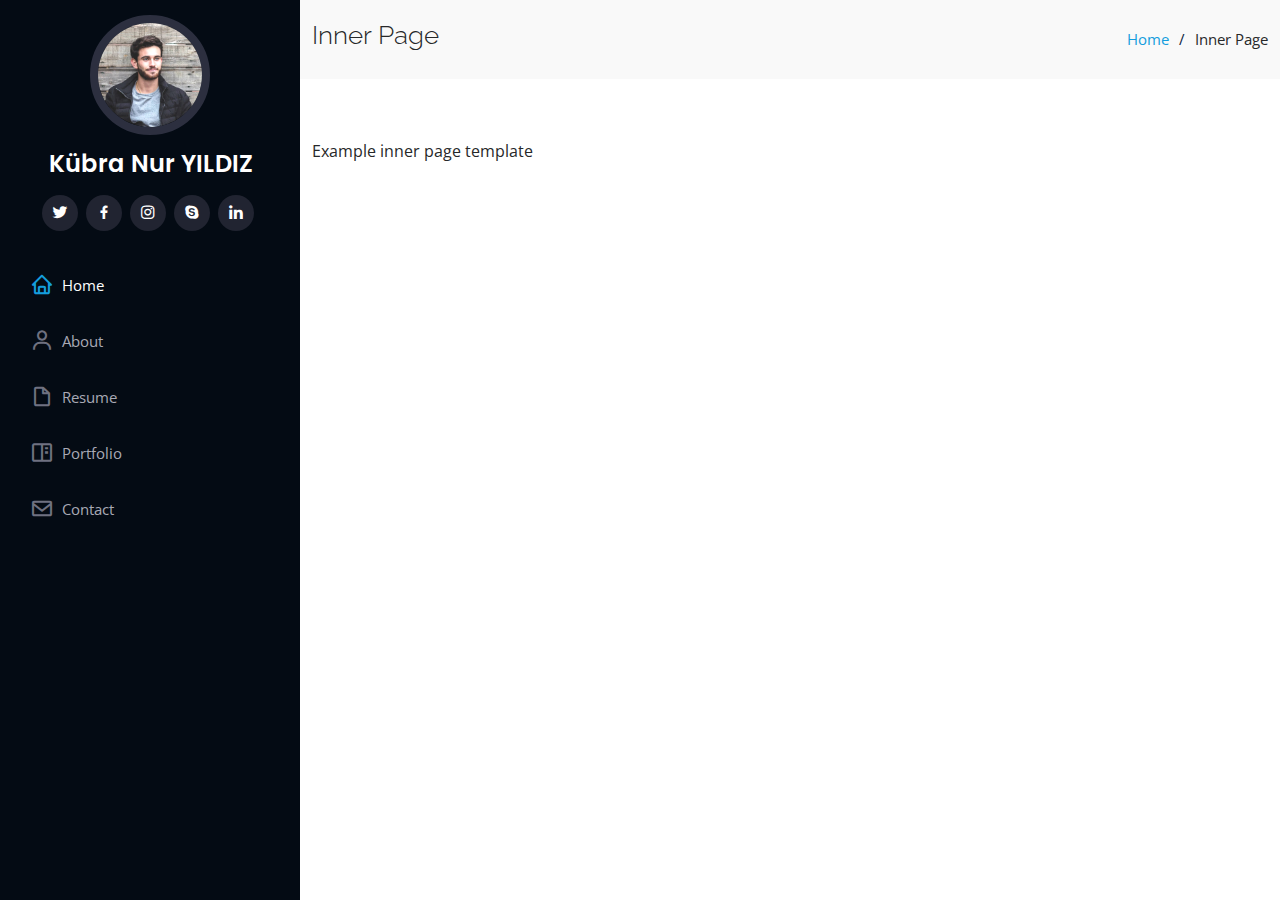
<file: inner-page.html>
<!DOCTYPE html>
<html lang="en">

<head>
  <meta charset="utf-8">
  <meta content="width=device-width, initial-scale=1.0" name="viewport">

  <title>Inner Page - iPortfolio Bootstrap Template</title>
  <meta content="" name="description">
  <meta content="" name="keywords">

  <link href="assets/img/favicon.png" rel="icon">

  <link href="https://fonts.googleapis.com/css?family=Open+Sans:300,300i,400,400i,600,600i,700,700i|Raleway:300,300i,400,400i,500,500i,600,600i,700,700i|Poppins:300,300i,400,400i,500,500i,600,600i,700,700i" rel="stylesheet">

  <link href="assets/vendor/aos/aos.css" rel="stylesheet">
  <link href="assets/vendor/bootstrap/css/bootstrap.min.css" rel="stylesheet">
  <link href="assets/vendor/bootstrap-icons/bootstrap-icons.css" rel="stylesheet">
  <link href="assets/vendor/boxicons/css/boxicons.min.css" rel="stylesheet">
  <link href="assets/vendor/glightbox/css/glightbox.min.css" rel="stylesheet">
  <link href="assets/vendor/swiper/swiper-bundle.min.css" rel="stylesheet">

  <link href="assets/css/style.css" rel="stylesheet">

  
</head>

<body>

  <i class="bi bi-list mobile-nav-toggle d-xl-none"></i>

  <header id="header">
    <div class="d-flex flex-column">

      <div class="profile">
        <img src="assets/img/profile-img.jpg" alt="" class="img-fluid rounded-circle">
        <h1 class="text-light"><a href="index.html">Kübra Nur YILDIZ</a></h1>
        <div class="social-links mt-3 text-center">
          <a href="#" class="twitter"><i class="bx bxl-twitter"></i></a>
          <a href="#" class="facebook"><i class="bx bxl-facebook"></i></a>
          <a href="#" class="instagram"><i class="bx bxl-instagram"></i></a>
          <a href="#" class="google-plus"><i class="bx bxl-skype"></i></a>
          <a href="#" class="linkedin"><i class="bx bxl-linkedin"></i></a>
        </div>
      </div>

      <nav id="navbar" class="nav-menu navbar">
        <ul>
          <li><a href="#hero" class="nav-link scrollto active"><i class="bx bx-home"></i> <span>Home</span></a></li>
          <li><a href="#about" class="nav-link scrollto"><i class="bx bx-user"></i> <span>About</span></a></li>
          <li><a href="#resume" class="nav-link scrollto"><i class="bx bx-file-blank"></i> <span>Resume</span></a></li>
          <li><a href="#portfolio" class="nav-link scrollto"><i class="bx bx-book-content"></i> <span>Portfolio</span></a></li>
          <li><a href="#contact" class="nav-link scrollto"><i class="bx bx-envelope"></i> <span>Contact</span></a></li>
        </ul>
      </nav>
    </div>
  </header>

  <main id="main">

    <section class="breadcrumbs">
      <div class="container">

        <div class="d-flex justify-content-between align-items-center">
          <h2>Inner Page</h2>
          <ol>
            <li><a href="index.html">Home</a></li>
            <li>Inner Page</li>
          </ol>
        </div>

      </div>
    </section>

    <section class="inner-page">
      <div class="container">
        <p>
          Example inner page template
        </p>
      </div>
    </section>

  </main>

  

  <a href="#" class="back-to-top d-flex align-items-center justify-content-center"><i class="bi bi-arrow-up-short"></i></a>

  <script src="assets/vendor/purecounter/purecounter_vanilla.js"></script>
  <script src="assets/vendor/aos/aos.js"></script>
  <script src="assets/vendor/bootstrap/js/bootstrap.bundle.min.js"></script>
  <script src="assets/vendor/glightbox/js/glightbox.min.js"></script>
  <script src="assets/vendor/isotope-layout/isotope.pkgd.min.js"></script>
  <script src="assets/vendor/swiper/swiper-bundle.min.js"></script>
  <script src="assets/vendor/typed.js/typed.min.js"></script>
  <script src="assets/vendor/waypoints/noframework.waypoints.js"></script>
  <script src="assets/vendor/php-email-form/validate.js"></script>

  <script src="assets/js/main.js"></script>

</body>

</html>
</file>
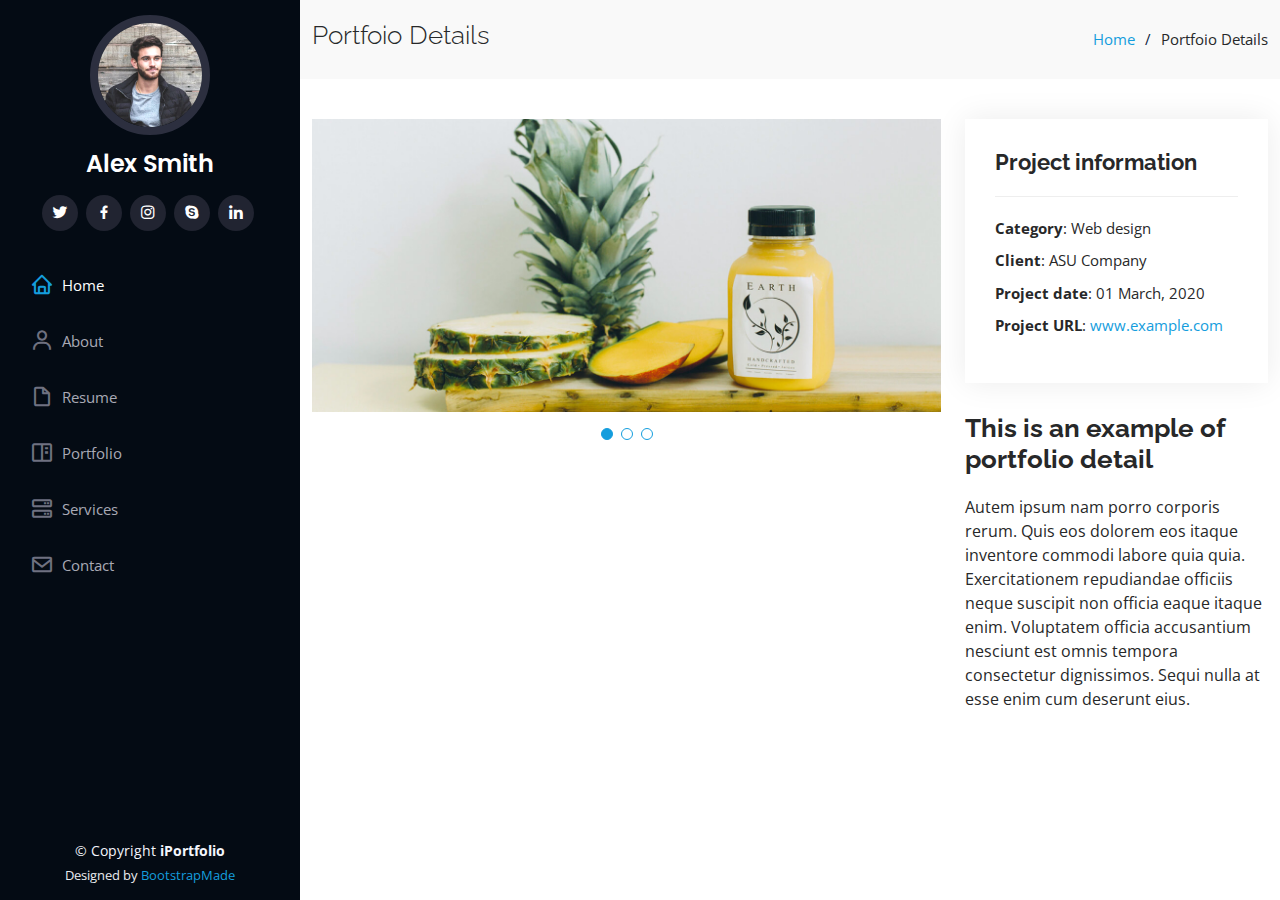
<file: portfolio-details.html>
<!DOCTYPE html>
<html lang="en">

<head>
  <meta charset="utf-8">
  <meta content="width=device-width, initial-scale=1.0" name="viewport">

  <title>Portfolio Details - iPortfolio Bootstrap Template</title>
  <meta content="" name="description">
  <meta content="" name="keywords">

  <!-- Favicons -->
  <link href="assets/img/favicon.png" rel="icon">
  <link href="assets/img/apple-touch-icon.png" rel="apple-touch-icon">

  <!-- Google Fonts -->
  <link href="https://fonts.googleapis.com/css?family=Open+Sans:300,300i,400,400i,600,600i,700,700i|Raleway:300,300i,400,400i,500,500i,600,600i,700,700i|Poppins:300,300i,400,400i,500,500i,600,600i,700,700i" rel="stylesheet">

  <!-- Vendor CSS Files -->
  <link href="assets/vendor/aos/aos.css" rel="stylesheet">
  <link href="assets/vendor/bootstrap/css/bootstrap.min.css" rel="stylesheet">
  <link href="assets/vendor/bootstrap-icons/bootstrap-icons.css" rel="stylesheet">
  <link href="assets/vendor/boxicons/css/boxicons.min.css" rel="stylesheet">
  <link href="assets/vendor/glightbox/css/glightbox.min.css" rel="stylesheet">
  <link href="assets/vendor/swiper/swiper-bundle.min.css" rel="stylesheet">

  <!-- Template Main CSS File -->
  <link href="assets/css/style.css" rel="stylesheet">

  <!-- =======================================================
  * Template Name: iPortfolio - v3.9.1
  * Template URL: https://bootstrapmade.com/iportfolio-bootstrap-portfolio-websites-template/
  * Author: BootstrapMade.com
  * License: https://bootstrapmade.com/license/
  ======================================================== -->
</head>

<body>

  <!-- ======= Mobile nav toggle button ======= -->
  <i class="bi bi-list mobile-nav-toggle d-xl-none"></i>

  <!-- ======= Header ======= -->
  <header id="header">
    <div class="d-flex flex-column">

      <div class="profile">
        <img src="assets/img/profile-img.jpg" alt="" class="img-fluid rounded-circle">
        <h1 class="text-light"><a href="index.html">Alex Smith</a></h1>
        <div class="social-links mt-3 text-center">
          <a href="#" class="twitter"><i class="bx bxl-twitter"></i></a>
          <a href="#" class="facebook"><i class="bx bxl-facebook"></i></a>
          <a href="#" class="instagram"><i class="bx bxl-instagram"></i></a>
          <a href="#" class="google-plus"><i class="bx bxl-skype"></i></a>
          <a href="#" class="linkedin"><i class="bx bxl-linkedin"></i></a>
        </div>
      </div>

      <nav id="navbar" class="nav-menu navbar">
        <ul>
          <li><a href="#hero" class="nav-link scrollto active"><i class="bx bx-home"></i> <span>Home</span></a></li>
          <li><a href="#about" class="nav-link scrollto"><i class="bx bx-user"></i> <span>About</span></a></li>
          <li><a href="#resume" class="nav-link scrollto"><i class="bx bx-file-blank"></i> <span>Resume</span></a></li>
          <li><a href="#portfolio" class="nav-link scrollto"><i class="bx bx-book-content"></i> <span>Portfolio</span></a></li>
          <li><a href="#services" class="nav-link scrollto"><i class="bx bx-server"></i> <span>Services</span></a></li>
          <li><a href="#contact" class="nav-link scrollto"><i class="bx bx-envelope"></i> <span>Contact</span></a></li>
        </ul>
      </nav><!-- .nav-menu -->
    </div>
  </header><!-- End Header -->

  <main id="main">

    <!-- ======= Breadcrumbs ======= -->
    <section id="breadcrumbs" class="breadcrumbs">
      <div class="container">

        <div class="d-flex justify-content-between align-items-center">
          <h2>Portfoio Details</h2>
          <ol>
            <li><a href="index.html">Home</a></li>
            <li>Portfoio Details</li>
          </ol>
        </div>

      </div>
    </section><!-- End Breadcrumbs -->

    <!-- ======= Portfolio Details Section ======= -->
    <section id="portfolio-details" class="portfolio-details">
      <div class="container">

        <div class="row gy-4">

          <div class="col-lg-8">
            <div class="portfolio-details-slider swiper">
              <div class="swiper-wrapper align-items-center">

                <div class="swiper-slide">
                  <img src="assets/img/portfolio/portfolio-details-1.jpg" alt="">
                </div>

                <div class="swiper-slide">
                  <img src="assets/img/portfolio/portfolio-details-2.jpg" alt="">
                </div>

                <div class="swiper-slide">
                  <img src="assets/img/portfolio/portfolio-details-3.jpg" alt="">
                </div>

              </div>
              <div class="swiper-pagination"></div>
            </div>
          </div>

          <div class="col-lg-4">
            <div class="portfolio-info">
              <h3>Project information</h3>
              <ul>
                <li><strong>Category</strong>: Web design</li>
                <li><strong>Client</strong>: ASU Company</li>
                <li><strong>Project date</strong>: 01 March, 2020</li>
                <li><strong>Project URL</strong>: <a href="#">www.example.com</a></li>
              </ul>
            </div>
            <div class="portfolio-description">
              <h2>This is an example of portfolio detail</h2>
              <p>
                Autem ipsum nam porro corporis rerum. Quis eos dolorem eos itaque inventore commodi labore quia quia. Exercitationem repudiandae officiis neque suscipit non officia eaque itaque enim. Voluptatem officia accusantium nesciunt est omnis tempora consectetur dignissimos. Sequi nulla at esse enim cum deserunt eius.
              </p>
            </div>
          </div>

        </div>

      </div>
    </section><!-- End Portfolio Details Section -->

  </main><!-- End #main -->

  <!-- ======= Footer ======= -->
  <footer id="footer">
    <div class="container">
      <div class="copyright">
        &copy; Copyright <strong><span>iPortfolio</span></strong>
      </div>
      <div class="credits">
        <!-- All the links in the footer should remain intact. -->
        <!-- You can delete the links only if you purchased the pro version. -->
        <!-- Licensing information: https://bootstrapmade.com/license/ -->
        <!-- Purchase the pro version with working PHP/AJAX contact form: https://bootstrapmade.com/iportfolio-bootstrap-portfolio-websites-template/ -->
        Designed by <a href="https://bootstrapmade.com/">BootstrapMade</a>
      </div>
    </div>
  </footer><!-- End  Footer -->

  <a href="#" class="back-to-top d-flex align-items-center justify-content-center"><i class="bi bi-arrow-up-short"></i></a>

  <!-- Vendor JS Files -->
  <script src="assets/vendor/purecounter/purecounter_vanilla.js"></script>
  <script src="assets/vendor/aos/aos.js"></script>
  <script src="assets/vendor/bootstrap/js/bootstrap.bundle.min.js"></script>
  <script src="assets/vendor/glightbox/js/glightbox.min.js"></script>
  <script src="assets/vendor/isotope-layout/isotope.pkgd.min.js"></script>
  <script src="assets/vendor/swiper/swiper-bundle.min.js"></script>
  <script src="assets/vendor/typed.js/typed.min.js"></script>
  <script src="assets/vendor/waypoints/noframework.waypoints.js"></script>
  <script src="assets/vendor/php-email-form/validate.js"></script>

  <!-- Template Main JS File -->
  <script src="assets/js/main.js"></script>

</body>

</html>
</file>
<file: assets/css/style.css>
body {
  font-family: "Open Sans", sans-serif;
  color: #272829;
}

a {
  color: #149ddd;
  text-decoration: none;
}

a:hover {
  color: #37b3ed;
  text-decoration: none;
}

h1,
h2,
h3,
h4,
h5,
h6 {
  font-family: "Raleway", sans-serif;
}


.back-to-top {
  position: fixed;
  visibility: hidden;
  opacity: 0;
  right: 15px;
  bottom: 15px;
  z-index: 996;
  background: #149ddd;
  width: 40px;
  height: 40px;
  border-radius: 50px;
  transition: all 0.4s;
}

.back-to-top i {
  font-size: 28px;
  color: #fff;
  line-height: 0;
}

.back-to-top:hover {
  background: #2eafec;
  color: #fff;
}

.back-to-top.active {
  visibility: visible;
  opacity: 1;
}


#header {
  position: fixed;
  top: 0;
  left: 0;
  bottom: 0;
  width: 300px;
  transition: all ease-in-out 0.5s;
  z-index: 9997;
  transition: all 0.5s;
  padding: 0 15px;
  background: #040b14;
  overflow-y: auto;
}

#header .profile img {
  margin: 15px auto;
  display: block;
  width: 120px;
  border: 8px solid #2c2f3f;
}

#header .profile h1 {
  font-size: 24px;
  margin: 0;
  padding: 0;
  font-weight: 600;
  -moz-text-align-last: center;
  text-align-last: center;
  font-family: "Poppins", sans-serif;
}

#header .profile h1 a,
#header .profile h1 a:hover {
  color: #fff;
  text-decoration: none;
}

#header .profile .social-links a {
  font-size: 18px;
  display: inline-block;
  background: #212431;
  color: #fff;
  line-height: 1;
  padding: 8px 0;
  margin-right: 4px;
  border-radius: 50%;
  text-align: center;
  width: 36px;
  height: 36px;
  transition: 0.3s;
}

#header .profile .social-links a:hover {
  background: #149ddd;
  color: #fff;
  text-decoration: none;
}

#main {
  margin-left: 300px;
}

@media (max-width: 1199px) {
  #header {
    left: -300px;
  }

  #main {
    margin-left: 0;
  }
}


.nav-menu {
  padding: 30px 0 0 0;
}

.nav-menu * {
  margin: 0;
  padding: 0;
  list-style: none;
}

.nav-menu>ul>li {
  position: relative;
  white-space: nowrap;
}

.nav-menu a,
.nav-menu a:focus {
  display: flex;
  align-items: center;
  color: #a8a9b4;
  padding: 12px 15px;
  margin-bottom: 8px;
  transition: 0.3s;
  font-size: 15px;
}

.nav-menu a i,
.nav-menu a:focus i {
  font-size: 24px;
  padding-right: 8px;
  color: #6f7180;
}

.nav-menu a:hover,
.nav-menu .active,
.nav-menu .active:focus,
.nav-menu li:hover>a {
  text-decoration: none;
  color: #fff;
}

.nav-menu a:hover i,
.nav-menu .active i,
.nav-menu .active:focus i,
.nav-menu li:hover>a i {
  color: #149ddd;
}

/* Mobile Navigation */
.mobile-nav-toggle {
  position: fixed;
  right: 15px;
  top: 15px;
  z-index: 9998;
  border: 0;
  font-size: 24px;
  transition: all 0.4s;
  outline: none !important;
  background-color: #149ddd;
  color: #fff;
  width: 40px;
  height: 40px;
  display: inline-flex;
  align-items: center;
  justify-content: center;
  line-height: 0;
  border-radius: 50px;
  cursor: pointer;
}

.mobile-nav-active {
  overflow: hidden;
}

.mobile-nav-active #header {
  left: 0;
}
#hero {
  width: 100%;
  height: 100vh;
  background-image: linear-gradient(to right, rgba(255,0,0,0), rgb(10, 159, 200));  background-size: cover;
}

#hero:before {
  content: "";
  background: rgba(5, 13, 24, 0.3);
  position: absolute;
  bottom: 0;
  top: 0;
  left: 0;
  right: 0;
  z-index: 1;
}

#hero .hero-container {
  position: relative;
  z-index: 2;
  min-width: 300px;
}

#hero h1 {
  margin: 0 0 10px 0;
  font-size: 64px;
  font-weight: 700;
  line-height: 56px;
  color: #fff;
}

#hero p {
  color: #fff;
  margin-bottom: 50px;
  font-size: 26px;
  font-family: "Poppins", sans-serif;
}

#hero p span {
  color: #fff;
  padding-bottom: 4px;
  letter-spacing: 1px;
  border-bottom: 3px solid #149ddd;
}

@media (min-width: 1024px) {
  #hero {
    background-attachment: fixed;
  }
}

@media (max-width: 768px) {
  #hero h1 {
    font-size: 28px;
    line-height: 36px;
  }

  #hero h2 {
    font-size: 18px;
    line-height: 24px;
    margin-bottom: 30px;
  }
}

/*--------------------------------------------------------------
# Sections General
--------------------------------------------------------------*/
section {
  padding: 60px 0;
  overflow: hidden;
}

.section-bg {
  background: #f5f8fd;
}

.section-title {
  padding-bottom: 30px;
}

.section-title h2 {
  font-size: 32px;
  font-weight: bold;
  margin-bottom: 20px;
  padding-bottom: 20px;
  position: relative;
  color: #173b6c;
}

.section-title h2::after {
  content: "";
  position: absolute;
  display: block;
  width: 50px;
  height: 3px;
  background: #149ddd;
  bottom: 0;
  left: 0;
}

.section-title p {
  margin-bottom: 0;
}

/*--------------------------------------------------------------
# About
--------------------------------------------------------------*/
.about .content h3 {
  font-weight: 700;
  font-size: 26px;
  color: #173b6c;
}

.about .content ul {
  list-style: none;
  padding: 0;
}

.about .content ul li {
  margin-bottom: 20px;
  display: flex;
  align-items: center;
}

.about .content ul strong {
  margin-right: 10px;
}

.about .content ul i {
  font-size: 16px;
  margin-right: 5px;
  color: #149ddd;
  line-height: 0;
}

.about .content p:last-child {
  margin-bottom: 0;
}

/*--------------------------------------------------------------
# Facts
--------------------------------------------------------------*/
.facts {
  padding-bottom: 30px;
}

.facts .count-box {
  padding: 30px;
  width: 100%;
}

.facts .count-box i {
  display: block;
  font-size: 44px;
  color: #149ddd;
  float: left;
  line-height: 0;
}

.facts .count-box span {
  font-size: 48px;
  line-height: 40px;
  display: block;
  font-weight: 700;
  color: #050d18;
  margin-left: 60px;
}

.facts .count-box p {
  padding: 15px 0 0 0;
  margin: 0 0 0 60px;
  font-family: "Raleway", sans-serif;
  font-size: 14px;
  color: #122f57;
}

.facts .count-box a {
  font-weight: 600;
  display: block;
  margin-top: 20px;
  color: #122f57;
  font-size: 15px;
  font-family: "Poppins", sans-serif;
  transition: ease-in-out 0.3s;
}

.facts .count-box a:hover {
  color: #1f5297;
}

/*--------------------------------------------------------------
# Akills
--------------------------------------------------------------*/
.skills .progress {
  height: 60px;
  display: block;
  background: none;
  border-radius: 0;
}

.skills .progress .skill {
  padding: 0;
  margin: 0 0 6px 0;
  text-transform: uppercase;
  display: block;
  font-weight: 600;
  font-family: "Poppins", sans-serif;
  color: #050d18;
}

.skills .progress .skill .val {
  float: right;
  font-style: normal;
}

.skills .progress-bar-wrap {
  background: #dce8f8;
  height: 10px;
}

.skills .progress-bar {
  width: 1px;
  height: 10px;
  transition: 0.9s;
  background-color: #149ddd;
}

/*--------------------------------------------------------------
# Resume
--------------------------------------------------------------*/
.resume .resume-title {
  font-size: 26px;
  font-weight: 700;
  margin-top: 20px;
  margin-bottom: 20px;
  color: #050d18;
}

.resume .resume-item {
  padding: 0 0 20px 20px;
  margin-top: -2px;
  border-left: 2px solid #1f5297;
  position: relative;
}

.resume .resume-item h4 {
  line-height: 18px;
  font-size: 18px;
  font-weight: 600;
  text-transform: uppercase;
  font-family: "Poppins", sans-serif;
  color: #050d18;
  margin-bottom: 10px;
}

.resume .resume-item h5 {
  font-size: 16px;
  background: #e4edf9;
  padding: 5px 15px;
  display: inline-block;
  font-weight: 600;
  margin-bottom: 10px;
}

.resume .resume-item ul {
  padding-left: 20px;
}

.resume .resume-item ul li {
  padding-bottom: 10px;
}

.resume .resume-item:last-child {
  padding-bottom: 0;
}

.resume .resume-item::before {
  content: "";
  position: absolute;
  width: 16px;
  height: 16px;
  border-radius: 50px;
  left: -9px;
  top: 0;
  background: #fff;
  border: 2px solid #1f5297;
}

/*--------------------------------------------------------------
# Portfolio
--------------------------------------------------------------*/
.portfolio .portfolio-item {
  margin-bottom: 30px;
}

.portfolio #portfolio-flters {
  padding: 0;
  margin: 0 auto 35px auto;
  list-style: none;
  text-align: center;
  background: #fff;
  border-radius: 50px;
  padding: 2px 15px;
}

.portfolio #portfolio-flters li {
  cursor: pointer;
  display: inline-block;
  padding: 10px 15px 8px 15px;
  font-size: 14px;
  font-weight: 600;
  line-height: 1;
  text-transform: uppercase;
  color: #272829;
  margin-bottom: 5px;
  transition: all 0.3s ease-in-out;
}

.portfolio #portfolio-flters li:hover,
.portfolio #portfolio-flters li.filter-active {
  color: #149ddd;
}

.portfolio #portfolio-flters li:last-child {
  margin-right: 0;
}

.portfolio .portfolio-wrap {
  transition: 0.3s;
  position: relative;
  overflow: hidden;
  z-index: 1;
}

.portfolio .portfolio-wrap::before {
  content: "";
  background: rgba(255, 255, 255, 0.5);
  position: absolute;
  left: 0;
  right: 0;
  top: 0;
  bottom: 0;
  transition: all ease-in-out 0.3s;
  z-index: 2;
  opacity: 0;
}

.portfolio .portfolio-wrap .portfolio-links {
  opacity: 1;
  left: 0;
  right: 0;
  bottom: -60px;
  z-index: 3;
  position: absolute;
  transition: all ease-in-out 0.3s;
  display: flex;
  justify-content: center;
}

.portfolio .portfolio-wrap .portfolio-links a {
  color: #fff;
  font-size: 28px;
  text-align: center;
  background: rgba(20, 157, 221, 0.75);
  transition: 0.3s;
  width: 50%;
}

.portfolio .portfolio-wrap .portfolio-links a:hover {
  background: rgba(20, 157, 221, 0.95);
}

.portfolio .portfolio-wrap .portfolio-links a+a {
  border-left: 1px solid #37b3ed;
}

.portfolio .portfolio-wrap:hover::before {
  top: 0;
  left: 0;
  right: 0;
  bottom: 0;
  opacity: 1;
}

.portfolio .portfolio-wrap:hover .portfolio-links {
  opacity: 1;
  bottom: 0;
}

/*--------------------------------------------------------------
# Portfolio Details
--------------------------------------------------------------*/
.portfolio-details {
  padding-top: 40px;
}

.portfolio-details .portfolio-details-slider img {
  width: 100%;
}

.portfolio-details .portfolio-details-slider .swiper-pagination {
  margin-top: 20px;
  position: relative;
}

.portfolio-details .portfolio-details-slider .swiper-pagination .swiper-pagination-bullet {
  width: 12px;
  height: 12px;
  background-color: #fff;
  opacity: 1;
  border: 1px solid #149ddd;
}

.portfolio-details .portfolio-details-slider .swiper-pagination .swiper-pagination-bullet-active {
  background-color: #149ddd;
}

.portfolio-details .portfolio-info {
  padding: 30px;
  box-shadow: 0px 0 30px rgba(5, 13, 24, 0.08);
}

.portfolio-details .portfolio-info h3 {
  font-size: 22px;
  font-weight: 700;
  margin-bottom: 20px;
  padding-bottom: 20px;
  border-bottom: 1px solid #eee;
}

.portfolio-details .portfolio-info ul {
  list-style: none;
  padding: 0;
  font-size: 15px;
}

.portfolio-details .portfolio-info ul li+li {
  margin-top: 10px;
}

.portfolio-details .portfolio-description {
  padding-top: 30px;
}

.portfolio-details .portfolio-description h2 {
  font-size: 26px;
  font-weight: 700;
  margin-bottom: 20px;
}

.portfolio-details .portfolio-description p {
  padding: 0;
}

/*--------------------------------------------------------------
# Services
--------------------------------------------------------------*/
.services .icon-box {
  margin-bottom: 20px;
}

.services .icon {
  float: left;
  display: flex;
  align-items: center;
  justify-content: center;
  width: 54px;
  height: 54px;
  background: #149ddd;
  border-radius: 50%;
  transition: 0.5s;
  border: 1px solid #149ddd;
}

.services .icon i {
  color: #fff;
  font-size: 24px;
  line-height: 0;
}

.services .icon-box:hover .icon {
  background: #fff;
}

.services .icon-box:hover .icon i {
  color: #149ddd;
}

.services .title {
  margin-left: 80px;
  font-weight: 700;
  margin-bottom: 15px;
  font-size: 18px;
}

.services .title a {
  color: #343a40;
}

.services .title a:hover {
  color: #149ddd;
}

.services .description {
  margin-left: 80px;
  line-height: 24px;
  font-size: 14px;
}

/*--------------------------------------------------------------
# Testimonials
--------------------------------------------------------------*/
.testimonials .testimonials-carousel,
.testimonials .testimonials-slider {
  overflow: hidden;
}

.testimonials .testimonial-item {
  box-sizing: content-box;
  text-align: center;
  min-height: 320px;
}

.testimonials .testimonial-item .testimonial-img {
  width: 90px;
  border-radius: 50%;
  margin: 0 auto;
}

.testimonials .testimonial-item h3 {
  font-size: 18px;
  font-weight: bold;
  margin: 10px 0 5px 0;
  color: #111;
}

.testimonials .testimonial-item h4 {
  font-size: 14px;
  color: #999;
  margin: 0;
}

.testimonials .testimonial-item .quote-icon-left,
.testimonials .testimonial-item .quote-icon-right {
  color: #c3e8fa;
  font-size: 26px;
}

.testimonials .testimonial-item .quote-icon-left {
  display: inline-block;
  left: -5px;
  position: relative;
}

.testimonials .testimonial-item .quote-icon-right {
  display: inline-block;
  right: -5px;
  position: relative;
  top: 10px;
}

.testimonials .testimonial-item p {
  font-style: italic;
  margin: 0 15px 15px 15px;
  padding: 20px;
  background: #fff;
  position: relative;
  margin-bottom: 35px;
  border-radius: 6px;
  box-shadow: 0px 2px 15px rgba(0, 0, 0, 0.1);
}

.testimonials .testimonial-item p::after {
  content: "";
  width: 0;
  height: 0;
  border-top: 20px solid #fff;
  border-right: 20px solid transparent;
  border-left: 20px solid transparent;
  position: absolute;
  bottom: -20px;
  left: calc(50% - 20px);
}

.testimonials .swiper-pagination {
  margin-top: 20px;
  position: relative;
}

.testimonials .swiper-pagination .swiper-pagination-bullet {
  width: 12px;
  height: 12px;
  background-color: #fff;
  opacity: 1;
  border: 1px solid #149ddd;
}

.testimonials .swiper-pagination .swiper-pagination-bullet-active {
  background-color: #149ddd;
}

/*--------------------------------------------------------------
# Contact
--------------------------------------------------------------*/
.contact {
  padding-bottom: 130px;
}

.contact .info {
  padding: 30px;
  background: #fff;
  width: 100%;
  box-shadow: 0 0 24px 0 rgba(0, 0, 0, 0.12);
}

.contact .info i {
  font-size: 20px;
  color: #149ddd;
  float: left;
  width: 44px;
  height: 44px;
  background: #dff3fc;
  display: flex;
  justify-content: center;
  align-items: center;
  border-radius: 50px;
  transition: all 0.3s ease-in-out;
}

.contact .info h4 {
  padding: 0 0 0 60px;
  font-size: 22px;
  font-weight: 600;
  margin-bottom: 5px;
  color: #050d18;
}

.contact .info p {
  padding: 0 0 10px 60px;
  margin-bottom: 20px;
  font-size: 14px;
  color: #173b6c;
}

.contact .info .email p {
  padding-top: 5px;
}

.contact .info .social-links {
  padding-left: 60px;
}

.contact .info .social-links a {
  font-size: 18px;
  display: inline-block;
  background: #333;
  color: #fff;
  line-height: 1;
  padding: 8px 0;
  border-radius: 50%;
  text-align: center;
  width: 36px;
  height: 36px;
  transition: 0.3s;
  margin-right: 10px;
}

.contact .info .social-links a:hover {
  background: #149ddd;
  color: #fff;
}

.contact .info .email:hover i,
.contact .info .address:hover i,
.contact .info .phone:hover i {
  background: #149ddd;
  color: #fff;
}

.contact .php-email-form {
  width: 100%;
  padding: 30px;
  background: #fff;
  box-shadow: 0 0 24px 0 rgba(0, 0, 0, 0.12);
}

.contact .php-email-form .form-group {
  padding-bottom: 8px;
}

.contact .php-email-form .validate {
  display: none;
  color: red;
  margin: 0 0 15px 0;
  font-weight: 400;
  font-size: 13px;
}

.contact .php-email-form .error-message {
  display: none;
  color: #fff;
  background: #ed3c0d;
  text-align: left;
  padding: 15px;
  font-weight: 600;
}

.contact .php-email-form .error-message br+br {
  margin-top: 25px;
}

.contact .php-email-form .sent-message {
  display: none;
  color: #fff;
  background: #18d26e;
  text-align: center;
  padding: 15px;
  font-weight: 600;
}

.contact .php-email-form .loading {
  display: none;
  background: #fff;
  text-align: center;
  padding: 15px;
}

.contact .php-email-form .loading:before {
  content: "";
  display: inline-block;
  border-radius: 50%;
  width: 24px;
  height: 24px;
  margin: 0 10px -6px 0;
  border: 3px solid #18d26e;
  border-top-color: #eee;
  -webkit-animation: animate-loading 1s linear infinite;
  animation: animate-loading 1s linear infinite;
}

.contact .php-email-form .form-group {
  margin-bottom: 15px;
}

.contact .php-email-form label {
  padding-bottom: 8px;
}

.contact .php-email-form input,
.contact .php-email-form textarea {
  border-radius: 0;
  box-shadow: none;
  font-size: 14px;
}

.contact .php-email-form input {
  height: 44px;
}

.contact .php-email-form textarea {
  padding: 10px 15px;
}

.contact .php-email-form button[type=submit] {
  background: #149ddd;
  border: 0;
  padding: 10px 24px;
  color: #fff;
  transition: 0.4s;
  border-radius: 4px;
}

.contact .php-email-form button[type=submit]:hover {
  background: #37b3ed;
}

@-webkit-keyframes animate-loading {
  0% {
    transform: rotate(0deg);
  }

  100% {
    transform: rotate(360deg);
  }
}

@keyframes animate-loading {
  0% {
    transform: rotate(0deg);
  }

  100% {
    transform: rotate(360deg);
  }
}

/*--------------------------------------------------------------
# Breadcrumbs
--------------------------------------------------------------*/
.breadcrumbs {
  padding: 20px 0;
  background: #f9f9f9;
}

.breadcrumbs h2 {
  font-size: 26px;
  font-weight: 300;
}

.breadcrumbs ol {
  display: flex;
  flex-wrap: wrap;
  list-style: none;
  padding: 0;
  margin: 0;
  font-size: 15px;
}

.breadcrumbs ol li+li {
  padding-left: 10px;
}

.breadcrumbs ol li+li::before {
  display: inline-block;
  padding-right: 10px;
  color: #0e2442;
  content: "/";
}

@media (max-width: 768px) {
  .breadcrumbs .d-flex {
    display: block !important;
  }

  .breadcrumbs ol {
    display: block;
  }

  .breadcrumbs ol li {
    display: inline-block;
  }
}

/*--------------------------------------------------------------
# Footer
--------------------------------------------------------------*/
#footer {
  padding: 15px;
  color: #f4f6fd;
  font-size: 14px;
  position: fixed;
  left: 0;
  bottom: 0;
  width: 300px;
  z-index: 9999;
  background: #040b14;
}

#footer .copyright {
  text-align: center;
}

#footer .credits {
  padding-top: 5px;
  text-align: center;
  font-size: 13px;
  color: #eaebf0;
}

@media (max-width: 1199px) {
  #footer {
    position: static;
    width: auto;
    padding-right: 20px 15px;
  }
}
</file>
